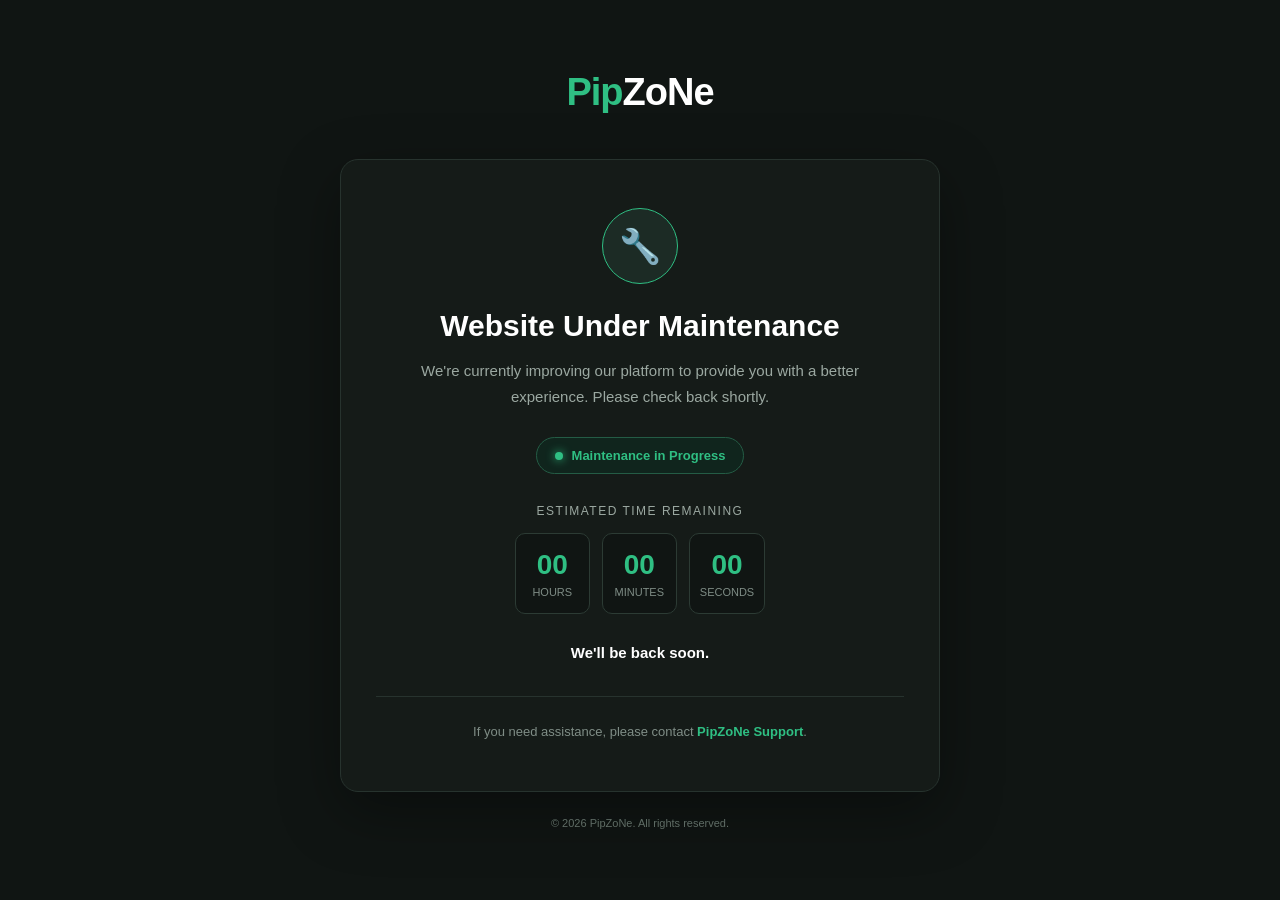
<file: index.html>
<!-- =========================================================
     PIPZONE MAINTENANCE PAGE
========================================================= -->

<!DOCTYPE html>
<html lang="en">

<head>
  <meta charset="UTF-8">
  <meta name="viewport" content="width=device-width, initial-scale=1.0">

  <title>PipZoNe — Under Maintenance</title>

  <link rel="icon" type="image/svg+xml" href="favicon.svg">

  <style>
    /* =========================================================
       RESET
    ========================================================= */

    * {
      box-sizing: border-box;
      margin: 0;
      padding: 0;
    }

    /* =========================================================
       BODY
    ========================================================= */

    body {
      min-height: 100vh;
      background: #101513;
      color: #ffffff;
      font-family: Arial, Helvetica, sans-serif;
      display: flex;
      align-items: center;
      justify-content: center;
      padding: 20px;
    }

    /* =========================================================
       MAIN CONTAINER
    ========================================================= */

    .maintenance-container {
      width: 100%;
      max-width: 600px;
      text-align: center;
    }

    /* =========================================================
       LOGO
    ========================================================= */

    .logo {
      margin-bottom: 45px;
    }

    .logo h1 {
      margin: 0;
      color: #2FBF83;
      font-size: 38px;
      font-weight: 800;
      letter-spacing: -1px;
    }

    .logo h1 span {
      color: #ffffff;
    }

    /* =========================================================
       MAINTENANCE CARD
    ========================================================= */

    .maintenance-card {
      background: #151b18;
      border: 1px solid #27332e;
      border-radius: 18px;
      padding: 48px 35px;
      box-shadow: 0 20px 60px rgba(0, 0, 0, 0.35);
    }

    /* =========================================================
       ICON
    ========================================================= */

    .icon {
      width: 76px;
      height: 76px;
      margin: 0 auto 25px;
      border-radius: 50%;
      background: #1c2b25;
      border: 1px solid #2FBF83;
      display: flex;
      align-items: center;
      justify-content: center;
      font-size: 34px;
    }

    /* =========================================================
       HEADING
    ========================================================= */

    h2 {
      font-size: 30px;
      margin-bottom: 15px;
      color: #ffffff;
    }

    /* =========================================================
       MESSAGE
    ========================================================= */

    .message {
      color: #9ba8a1;
      font-size: 15px;
      line-height: 1.7;
      max-width: 470px;
      margin: 0 auto;
    }

    /* =========================================================
       STATUS
    ========================================================= */

    .status {
      display: inline-flex;
      align-items: center;
      gap: 9px;
      margin-top: 28px;
      padding: 10px 18px;
      border-radius: 30px;
      background: #10251d;
      border: 1px solid #245c45;
      color: #2FBF83;
      font-size: 13px;
      font-weight: 600;
    }

    .status-dot {
      width: 8px;
      height: 8px;
      background: #2FBF83;
      border-radius: 50%;
      box-shadow: 0 0 10px #2FBF83;
    }

    /* =========================================================
       COUNTDOWN TITLE
    ========================================================= */

    .countdown-title {
      margin-top: 30px;
      color: #9ba8a1;
      font-size: 12px;
      text-transform: uppercase;
      letter-spacing: 1.5px;
    }

    /* =========================================================
       COUNTDOWN
    ========================================================= */

    .countdown {
      display: flex;
      justify-content: center;
      gap: 12px;
      margin-top: 15px;
    }

    /* =========================================================
       TIME BOX
    ========================================================= */

    .time-box {
      min-width: 75px;
      padding: 15px 10px;
      background: #101513;
      border: 1px solid #2c3b34;
      border-radius: 10px;
    }

    .time-box strong {
      display: block;
      color: #2FBF83;
      font-size: 28px;
      font-weight: 800;
    }

    .time-box span {
      display: block;
      margin-top: 5px;
      color: #7f8d86;
      font-size: 11px;
      text-transform: uppercase;
    }

    /* =========================================================
       BACK SOON MESSAGE
    ========================================================= */

    .back-soon {
      margin-top: 30px;
      color: #ffffff;
      font-size: 15px;
      font-weight: 600;
    }

    /* =========================================================
       SUPPORT
    ========================================================= */

    .support {
      margin-top: 35px;
      padding-top: 25px;
      border-top: 1px solid #27332e;
      color: #7f8d86;
      font-size: 13px;
      line-height: 1.6;
    }

    .support strong {
      color: #2FBF83;
    }

    /* =========================================================
       FOOTER
    ========================================================= */

    .footer {
      margin-top: 25px;
      color: #5f6c65;
      font-size: 11px;
    }

    /* =========================================================
       MOBILE RESPONSIVE
    ========================================================= */

    @media (max-width: 500px) {

      body {
        padding: 15px;
      }

      .logo {
        margin-bottom: 30px;
      }

      .logo h1 {
        font-size: 34px;
      }

      .maintenance-card {
        padding: 38px 22px;
        border-radius: 15px;
      }

      h2 {
        font-size: 25px;
      }

      .message {
        font-size: 14px;
      }

      .icon {
        width: 68px;
        height: 68px;
        font-size: 30px;
      }

      .countdown {
        gap: 7px;
      }

      .time-box {
        min-width: 65px;
        padding: 12px 7px;
      }

      .time-box strong {
        font-size: 23px;
      }
    }
  </style>
</head>

<body>

  <!-- =========================================================
       MAIN PAGE
  ========================================================= -->

  <div class="maintenance-container">

    <!-- LOGO -->
    <div class="logo">
      <h1>Pip<span>ZoNe</span></h1>
    </div>

    <!-- MAINTENANCE CARD -->
    <div class="maintenance-card">

      <!-- MAINTENANCE ICON -->
      <div class="icon">
        🔧
      </div>

      <!-- HEADING -->
      <h2>
        Website Under Maintenance
      </h2>

      <!-- DESCRIPTION -->
      <p class="message">
        We're currently improving our platform to provide you
        with a better experience. Please check back shortly.
      </p>

      <!-- STATUS -->
      <div class="status">
        <span class="status-dot"></span>
        <span id="statusText">
          Maintenance in Progress
        </span>
      </div>

      <!-- COUNTDOWN TITLE -->
      <div class="countdown-title">
        Estimated Time Remaining
      </div>

      <!-- COUNTDOWN -->
      <div class="countdown">

        <!-- HOURS -->
        <div class="time-box">
          <strong id="hours">00</strong>
          <span>Hours</span>
        </div>

        <!-- MINUTES -->
        <div class="time-box">
          <strong id="minutes">00</strong>
          <span>Minutes</span>
        </div>

        <!-- SECONDS -->
        <div class="time-box">
          <strong id="seconds">00</strong>
          <span>Seconds</span>
        </div>

      </div>

      <!-- BACK SOON MESSAGE -->
      <div class="back-soon" id="backSoon">
        We'll be back soon.
      </div>

      <!-- SUPPORT -->
      <div class="support">
        If you need assistance, please contact
        <strong>PipZoNe Support</strong>.
      </div>

    </div>

    <!-- FOOTER -->
    <div class="footer">
      © 2026 PipZoNe. All rights reserved.
    </div>

  </div>


  <!-- =========================================================
       JAVASCRIPT
  ========================================================= -->

  <script>

    /* =========================================================
       🔧 PIPZONE MAINTENANCE SETTINGS
       =========================================================

       YAHAN SIRF YE 2 SETTINGS CHANGE KARNI HAIN.

       1. START TIME

       14:00 = 2:00 PM
       15:00 = 3:00 PM
       16:00 = 4:00 PM
       17:30 = 5:30 PM

       2. DURATION

       5   = 5 minutes
       10  = 10 minutes
       15  = 15 minutes
       30  = 30 minutes
       60  = 1 hour
       120 = 2 hours

    ========================================================= */

    /* ---------------------------------------------------------
       MAINTENANCE START TIME
    --------------------------------------------------------- */

    const maintenanceStartTime = "16:00";


    /* ---------------------------------------------------------
       MAINTENANCE DURATION IN MINUTES
    --------------------------------------------------------- */

    const maintenanceDurationMinutes = 120;


    /* =========================================================
       GET TODAY'S DATE
    ========================================================= */

    const now = new Date();

    const year = now.getFullYear();

    const month = String(
      now.getMonth() + 1
    ).padStart(2, "0");

    const day = String(
      now.getDate()
    ).padStart(2, "0");


    /* =========================================================
       CREATE MAINTENANCE START TIME
    =========================================================

       +05:00 = Pakistan Standard Time
    ========================================================= */

    const maintenanceStart = new Date(
      `${year}-${month}-${day}T${maintenanceStartTime}:00+05:00`
    );


    /* =========================================================
       AUTOMATICALLY CALCULATE END TIME
    ========================================================= */

    const maintenanceEnd = new Date(
      maintenanceStart.getTime() +
      maintenanceDurationMinutes * 60 * 1000
    );


    /* =========================================================
       GET HTML ELEMENTS
    ========================================================= */

    const hoursElement =
      document.getElementById("hours");

    const minutesElement =
      document.getElementById("minutes");

    const secondsElement =
      document.getElementById("seconds");

    const statusTextElement =
      document.getElementById("statusText");

    const backSoonElement =
      document.getElementById("backSoon");


    /* =========================================================
       COUNTDOWN FUNCTION
    ========================================================= */

    function updateCountdown() {

      const currentTime = new Date();


      /* -------------------------------------------------------
         CALCULATE REMAINING SECONDS
      ------------------------------------------------------- */

      let remainingSeconds = Math.max(
        0,
        Math.floor(
          (
            maintenanceEnd.getTime() -
            currentTime.getTime()
          ) / 1000
        )
      );


      /* =======================================================
         BEFORE MAINTENANCE START
      ======================================================= */

      if (
        currentTime.getTime() <
        maintenanceStart.getTime()
      ) {

        remainingSeconds =
          maintenanceDurationMinutes * 60;

        statusTextElement.textContent =
          "Maintenance Scheduled";

        backSoonElement.textContent =
          "Maintenance will start soon.";
      }


      /* =======================================================
         CONVERT SECONDS INTO HOURS / MINUTES / SECONDS
      ======================================================= */

      const hours =
        Math.floor(
          remainingSeconds / 3600
        );

      const minutes =
        Math.floor(
          (remainingSeconds % 3600) / 60
        );

      const seconds =
        remainingSeconds % 60;


      /* =======================================================
         SHOW COUNTDOWN
      ======================================================= */

      hoursElement.textContent =
        String(hours).padStart(2, "0");

      minutesElement.textContent =
        String(minutes).padStart(2, "0");

      secondsElement.textContent =
        String(seconds).padStart(2, "0");


      /* =======================================================
         MAINTENANCE COMPLETED
      ======================================================= */

      if (
        currentTime.getTime() >=
        maintenanceEnd.getTime()
      ) {

        clearInterval(countdownInterval);

        hoursElement.textContent = "00";
        minutesElement.textContent = "00";
        secondsElement.textContent = "00";

        statusTextElement.textContent =
          "Maintenance Completed";

        backSoonElement.textContent =
          "Maintenance time completed.";
      }
    }


    /* =========================================================
       START COUNTDOWN
    ========================================================= */

    updateCountdown();


    /* =========================================================
       UPDATE EVERY SECOND
    ========================================================= */

    const countdownInterval =
      setInterval(
        updateCountdown,
        1000
      );

  </script>

</body>

</html>
</file>
